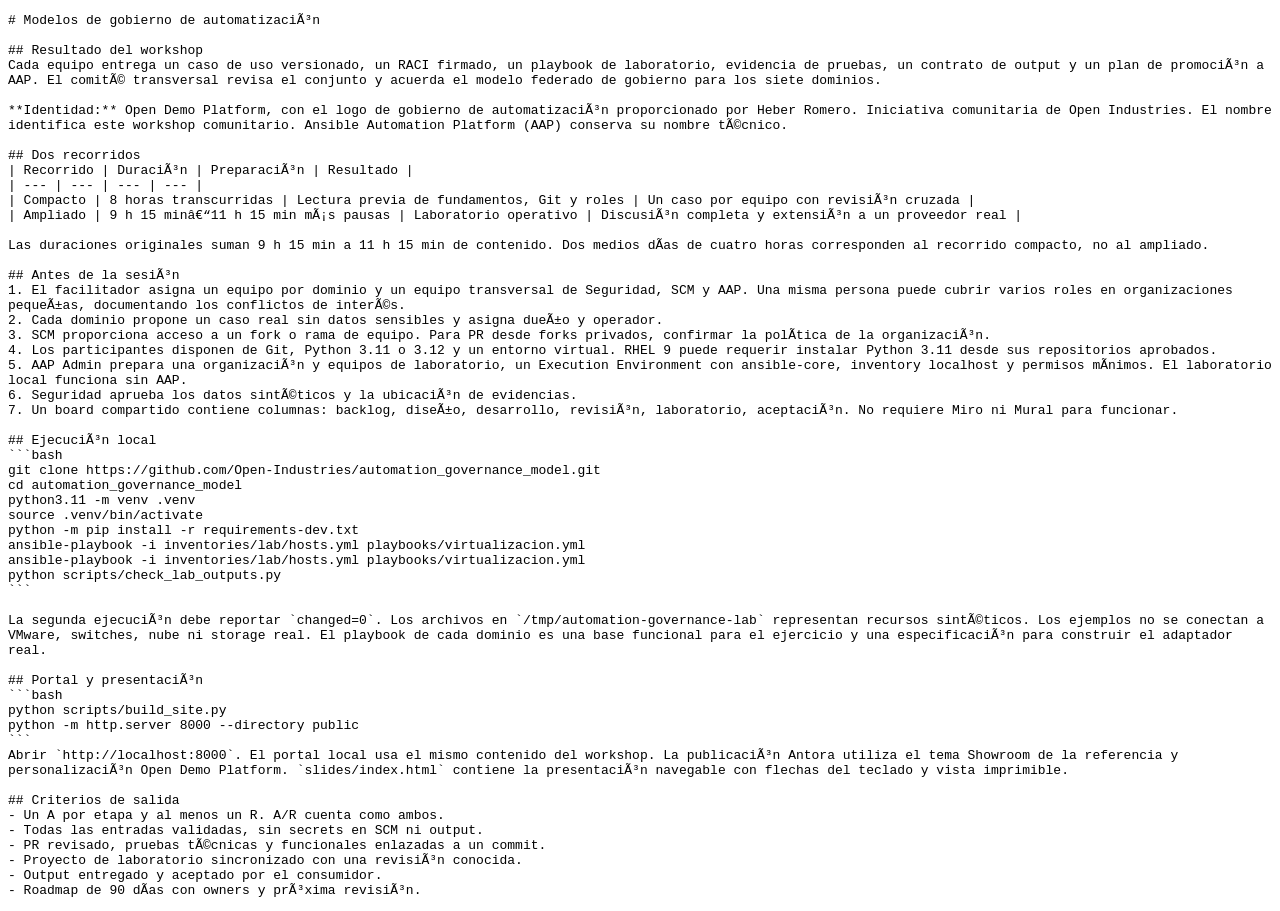
<file: index.html>
<!doctype html><html lang="es"><head><meta charset="utf-8"><meta http-equiv="refresh" content="0;url=docs/00-inicio.md"><title>Open Demo Platform</title></head><body><p>Construir el portal con <code>python scripts/build_site.py</code> o visitar el <a href="https://github.com/Open-Industries/automation_governance_model">repositorio</a>.</p></body></html>
</file>
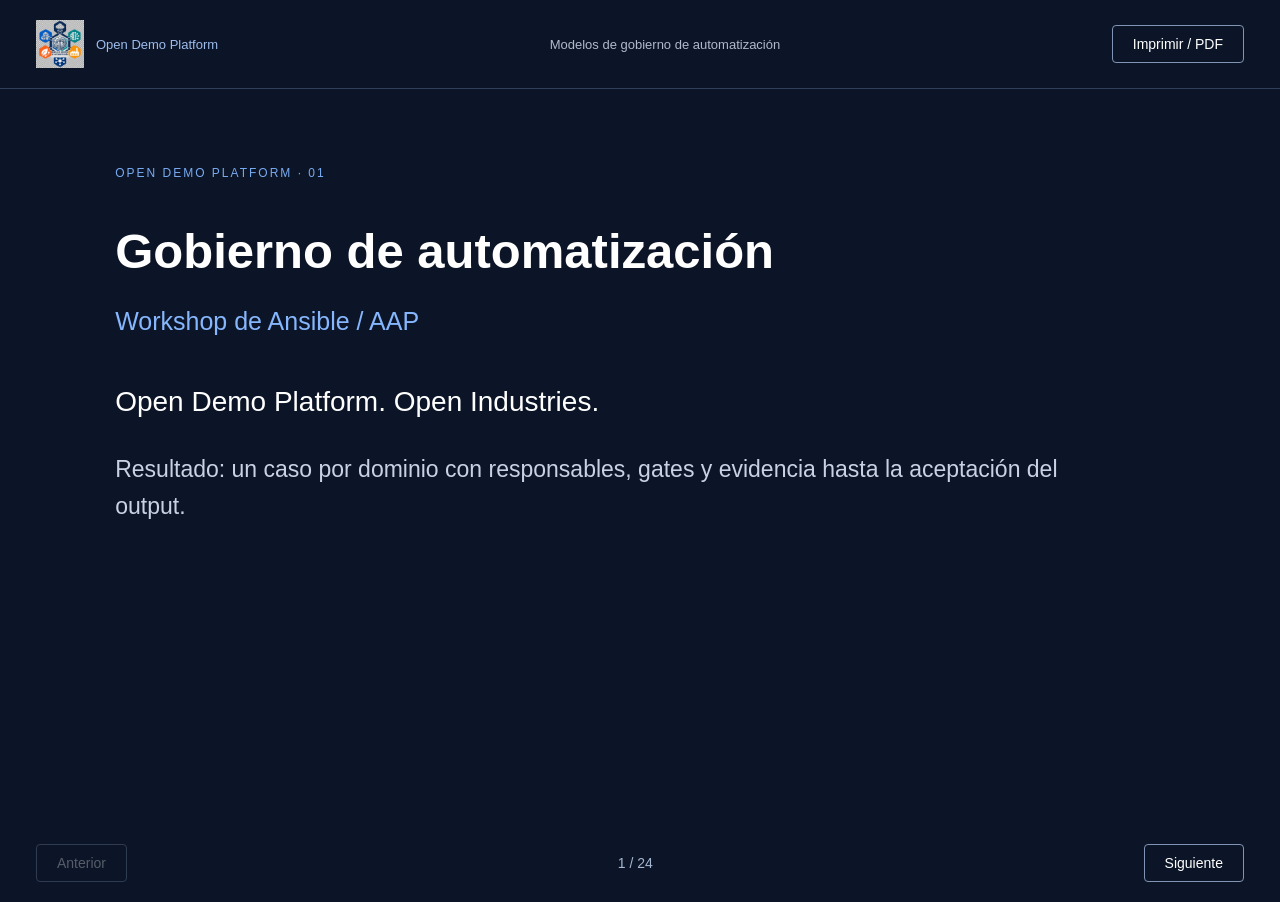
<file: slides/index.html>
<!doctype html>
<html lang="es"><head><meta charset="utf-8"><meta name="viewport" content="width=device-width, initial-scale=1"><title>Workshop — Open Demo Platform</title><link rel="stylesheet" href="slides.css"><script src="slides.js" defer></script></head><body><header><a href="../index.html" class="brand"><img src="open-demo-platform.png" alt="Logo de Open Demo Platform">Open Demo Platform</a><span>Modelos de gobierno de automatización</span><button id="print">Imprimir / PDF</button></header><main><section class="slide"  aria-label="Diapositiva 1"><p class="kicker">OPEN DEMO PLATFORM · 01</p><h1>Gobierno de automatización</h1><h2>Workshop de Ansible / AAP</h2><p class="lead">Open Demo Platform. Open Industries.</p><p>Resultado: un caso por dominio con responsables, gates y evidencia hasta la aceptación del output.</p></section>
<section class="slide" hidden aria-label="Diapositiva 2"><p class="kicker">OPEN DEMO PLATFORM · 02</p><h1>Resultados del workshop</h1><h2>Un expediente por equipo</h2><p class="lead">Caso de uso y contrato de ejecución.</p><p>RACI, playbook local, pruebas, contrato AAP, output aceptado y roadmap de 90 días.</p></section>
<section class="slide" hidden aria-label="Diapositiva 3"><p class="kicker">OPEN DEMO PLATFORM · 03</p><h1>1. Fundamentos y contexto</h1><h2>Gobierno de extremo a extremo</h2><p class="lead">Cada automatización necesita un dueño y una decisión de aceptación.</p><p>El alcance incluye diseño, ejecución, entrega, operación y retiro.</p></section>
<section class="slide" hidden aria-label="Diapositiva 4"><p class="kicker">OPEN DEMO PLATFORM · 04</p><h1>Riesgos y evidencia</h1><h2>Control proporcional al impacto</h2><p class="lead">Privilegios mínimos reducen el alcance de un error.</p><p>Versionado y revisión hacen el cambio auditable. La verificación funcional detecta resultados incompletos.</p></section>
<section class="slide" hidden aria-label="Diapositiva 5"><p class="kicker">OPEN DEMO PLATFORM · 05</p><h1>Modelo federado</h1><h2>Dominios con controles comunes</h2><p class="lead">El dominio posee el caso y su aceptación.</p><p>Seguridad, SCM y AAP mantienen controles transversales. Operaciones entrega y monitorea el resultado.</p></section>
<section class="slide" hidden aria-label="Diapositiva 6"><p class="kicker">OPEN DEMO PLATFORM · 06</p><h1>2. Modelo de gobierno</h1><h2>Principios operativos</h2><p class="lead">Owners explícitos, seguridad desde diseño y releases trazables.</p><p>Entradas y destinos limitados. Recuperación documentada antes de ejecutar.</p></section>
<section class="slide" hidden aria-label="Diapositiva 7"><p class="kicker">OPEN DEMO PLATFORM · 07</p><h1>Políticas de automatización</h1><h2>Un contrato por caso</h2><p class="lead">Naming, tags, variables y outputs forman parte de la especificación.</p><p>Secrets externos. Extra vars sólo para inputs aprobados. El playbook vuelve a validar esos inputs.</p></section>
<section class="slide" hidden aria-label="Diapositiva 8"><p class="kicker">OPEN DEMO PLATFORM · 08</p><h1>Riesgo y approval gates</h1><h2>Código y ejecución tienen autorizaciones distintas</h2><p class="lead">Seguridad revisa todo caso nuevo.</p><p>Producción crítica necesita aprobador independiente, ventana y recuperación probada.</p></section>
<section class="slide" hidden aria-label="Diapositiva 9"><p class="kicker">OPEN DEMO PLATFORM · 09</p><h1>3. Roles y responsabilidades</h1><h2>Ocho roles explícitos</h2><p class="lead">Dueño, Dev, Seguridad, SCM, AAP Admin y dominio técnico.</p><p>Operaciones ejecuta y entrega. El solicitante valida la utilidad del resultado.</p></section>
<section class="slide" hidden aria-label="Diapositiva 10"><p class="kicker">OPEN DEMO PLATFORM · 10</p><h1>RACI por etapa</h1><h2>Exactamente un A y al menos un R</h2><p class="lead">El responsable final decide. El responsable de ejecución entrega evidencia.</p><p>La matriz distingue ejecución, entrega y aceptación. Cada owner registra suplente.</p></section>
<section class="slide" hidden aria-label="Diapositiva 11"><p class="kicker">OPEN DEMO PLATFORM · 11</p><h1>4. Git y repositorios</h1><h2>Monorepo para el piloto</h2><p class="lead">Playbooks por dominio y rol compartido de laboratorio.</p><p>Separar repos cuando cambian permisos o cadencia. CODEOWNERS no limita lectura por path.</p></section>
<section class="slide" hidden aria-label="Diapositiva 12"><p class="kicker">OPEN DEMO PLATFORM · 12</p><h1>Branching y releases</h1><h2>Ramas cortas y main protegida</h2><p class="lead">Feature por ticket, PR y release identificado por commit.</p><p>Develop es opcional para integración. Producción usa una revisión conocida y EE aprobado.</p></section>
<section class="slide" hidden aria-label="Diapositiva 13"><p class="kicker">OPEN DEMO PLATFORM · 13</p><h1>Checks y revisiones</h1><h2>Evidencia del candidato</h2><p class="lead">Syntax, lint, Molecule y scan de secrets.</p><p>CODEOWNERS requiere configuración de ramas. Varios owners en un path no garantizan varias aprobaciones.</p></section>
<section class="slide" hidden aria-label="Diapositiva 14"><p class="kicker">OPEN DEMO PLATFORM · 14</p><h1>5. Ciclo de vida</h1><h2>Del caso al resultado aceptado</h2><p class="lead">Definición, diseño, desarrollo, validación y release.</p><p>AAP, pruebas, solicitud, ejecución y entrega. El consumidor acepta antes de cerrar.</p></section>
<section class="slide" hidden aria-label="Diapositiva 15"><p class="kicker">OPEN DEMO PLATFORM · 15</p><h1>Configuración de AAP</h1><h2>Objetos y accesos del laboratorio</h2><p class="lead">Project de sólo lectura, inventory local y EE aprobado.</p><p>JT por dominio, survey limitado y workflow con gate. Registrar revisión efectiva y job ID.</p></section>
<section class="slide" hidden aria-label="Diapositiva 16"><p class="kicker">OPEN DEMO PLATFORM · 16</p><h1>Contrato de output</h1><h2>Resultado saneado y verificable</h2><p class="lead">Request ID, dominio, estado y evidencia vinculan la solicitud.</p><p>Set_stats publica artifacts. Un archivo en EE es efímero y necesita persistencia externa para producción.</p></section>
<section class="slide" hidden aria-label="Diapositiva 17"><p class="kicker">OPEN DEMO PLATFORM · 17</p><h1>6. Validaciones y controles</h1><h2>Pruebas sobre comportamiento</h2><p class="lead">Segunda ejecución sin cambios. Entradas inválidas fallan antes de escribir.</p><p>La simulación local no valida APIs reales. El piloto exige integración y recuperación en destino.</p></section>
<section class="slide" hidden aria-label="Diapositiva 18"><p class="kicker">OPEN DEMO PLATFORM · 18</p><h1>Secrets y privilegios</h1><h2>Custodia y rotación</h2><p class="lead">AAP Credentials, secret manager o Ansible Vault según necesidad.</p><p>No_log y diff requieren revisión. Nunca incluir secrets en logs, artifacts ni notificaciones.</p></section>
<section class="slide" hidden aria-label="Diapositiva 19"><p class="kicker">OPEN DEMO PLATFORM · 19</p><h1>7. Ejercicio dinámico</h1><h2>Siete dominios y un equipo transversal</h2><p class="lead">Virtualización, Network, Cloud y Plataformas.</p><p>Seguridad, Infraestructura y Storage completan sus casos con el mismo modelo de evidencia.</p></section>
<section class="slide" hidden aria-label="Diapositiva 20"><p class="kicker">OPEN DEMO PLATFORM · 20</p><h1>Plan del ejercicio</h1><h2>180 minutos en el recorrido compacto</h2><p class="lead">Selección 20, diseño y RACI 30, desarrollo 45.</p><p>Pruebas 30, AAP o recorrido 25, demo y revisión 30 minutos.</p></section>
<section class="slide" hidden aria-label="Diapositiva 21"><p class="kicker">OPEN DEMO PLATFORM · 21</p><h1>Demostración por equipo</h1><h2>Cinco minutos con evidencia</h2><p class="lead">Explicar el caso, ejecutar, repetir y mostrar output.</p><p>Defender RACI, gates y recuperación ante una tarjeta de incidente.</p></section>
<section class="slide" hidden aria-label="Diapositiva 22"><p class="kicker">OPEN DEMO PLATFORM · 22</p><h1>8. Cierre y roadmap</h1><h2>Adopción en 90 días</h2><p class="lead">Aprobar modelo, preparar plataforma y ejecutar dos pilotos.</p><p>Medir resultados, extender a dominios e institucionalizar owners y calendario de revisión.</p></section>
<section class="slide" hidden aria-label="Diapositiva 23"><p class="kicker">OPEN DEMO PLATFORM · 23</p><h1>KPIs de gobierno</h1><h2>Línea base antes de metas</h2><p class="lead">Cobertura de owners, éxito funcional y lead time.</p><p>Cambio fallido, evidencia completa, ahorro neto y excepciones vencidas.</p></section>
<section class="slide" hidden aria-label="Diapositiva 24"><p class="kicker">OPEN DEMO PLATFORM · 24</p><h1>Acuerdos de cierre</h1><h2>Owners y siguiente revisión</h2><p class="lead">Cada equipo entrega expediente y brechas con fecha.</p><p>El sponsor y el foro aceptan el modelo. El piloto en controller precede a producción.</p></section></main><footer><button id="prev">Anterior</button><span id="counter" aria-live="polite">1 / 24</span><button id="next">Siguiente</button></footer></body></html>
</file>
<file: slides/slides.css>
*{box-sizing:border-box}body{margin:0;background:#0c1527;color:#fff;font-family:Arial,sans-serif}header,footer{display:flex;align-items:center;justify-content:space-between;padding:20px 36px;gap:20px}header{font-size:13px;border-bottom:1px solid #30405b}header a{color:#9dbded;text-decoration:none}header span{color:#afbacb}button{font:14px Arial,sans-serif;background:transparent;color:#fff;border:1px solid #8194b3;border-radius:4px;padding:10px 20px;cursor:pointer}button:disabled{opacity:.3;cursor:default}button:focus-visible,a:focus-visible{outline:3px solid #70a9ff;outline-offset:4px}main{max-width:1280px;margin:auto;min-height:calc(100vh - 165px)}.slide{padding:65px 9%;min-height:650px}.kicker{font-size:12px;color:#78aaf1;letter-spacing:2px;margin-bottom:45px}h1{font-size:49px;line-height:1.1;max-width:1000px;margin:0 0 28px}h2{font-size:25px;color:#86b6fd;font-weight:normal;margin-bottom:45px}.lead{font-size:28px;line-height:1.5;max-width:1000px}p:not(.kicker):not(.lead){font-size:23px;line-height:1.6;color:#c8d2e3;max-width:1000px}footer{max-width:1280px;margin:auto;font-size:14px;color:#a6b7d1}[hidden]{display:none!important}@media(max-width:700px){header span{display:none}.slide{padding:45px 7%;min-height:560px}h1{font-size:34px}h2{font-size:21px}.lead{font-size:23px}p:not(.kicker):not(.lead){font-size:19px}header,footer{padding:18px}}@media print{@page{size:landscape;margin:0}body{background:white;color:#111}.slide[hidden]{display:block!important}header,footer{display:none}.slide{height:100vh;min-height:0;break-after:page;padding:6vh 8%}.slide:last-child{break-after:auto}.kicker,h2{color:#2459a6}p:not(.kicker):not(.lead){color:#3a475a}h1{font-size:42px}.lead{font-size:25px}}

header .brand{display:flex;align-items:center;gap:12px}header .brand img{width:48px;height:48px;object-fit:contain}
</file>
